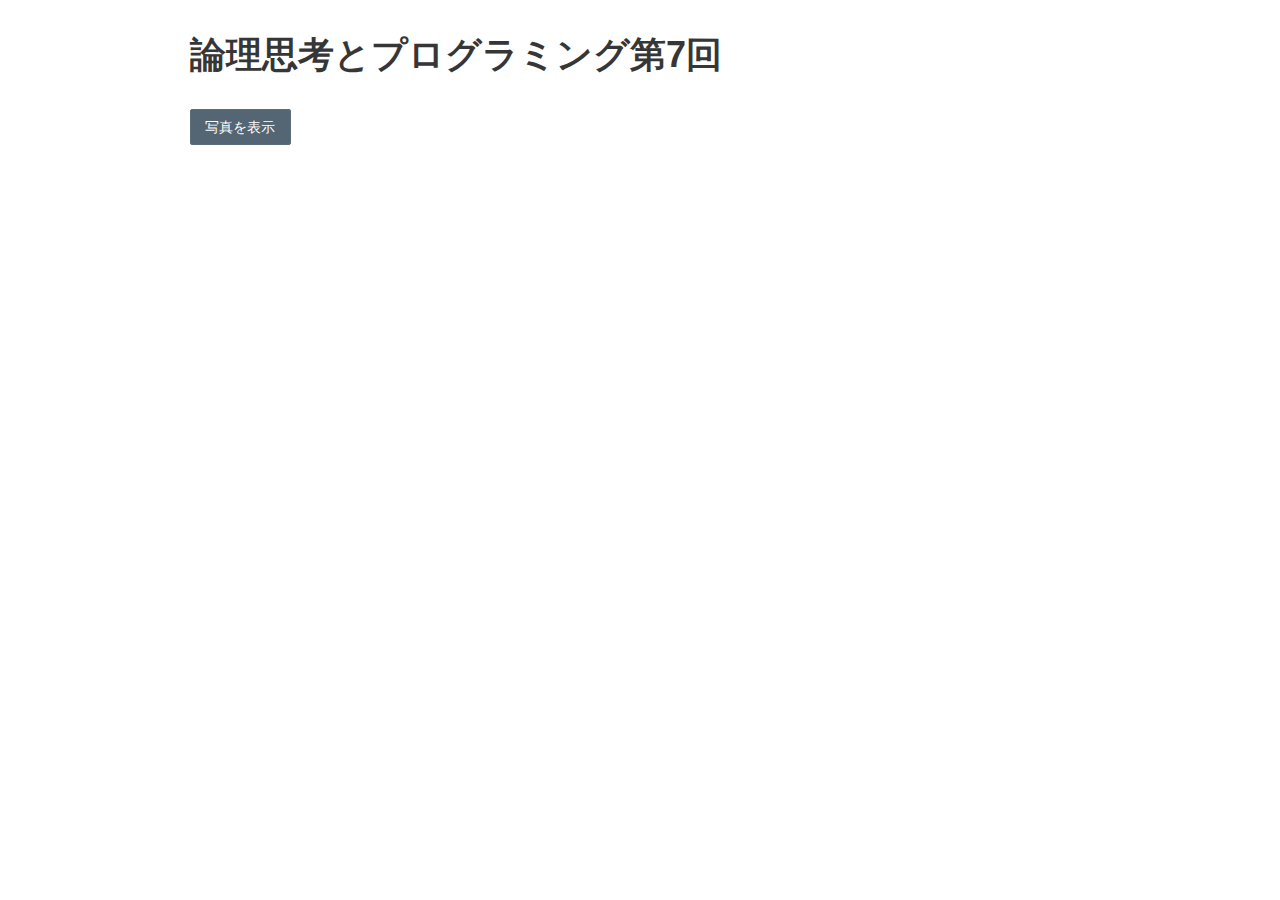
<file: index.html>
<!doctype html>
<html lang="ja">
  <head>
    <title>論理思考とプログラミング2014春学期#07</title>
    <meta charset="utf-8">
    <link rel="stylesheet" type="text/css" href="css/app.css">
  </head>
  <body>
    <article>
      <header>
        <h1>論理思考とプログラミング第7回</h1>
      </header>
      <form>
        <button type="button" id="startButton">写真を表示</button>
      </form>
      <p id="photos">
      </p>
    </article>
    <script src="js/app.js"></script>
  </body>
</html>
</file>
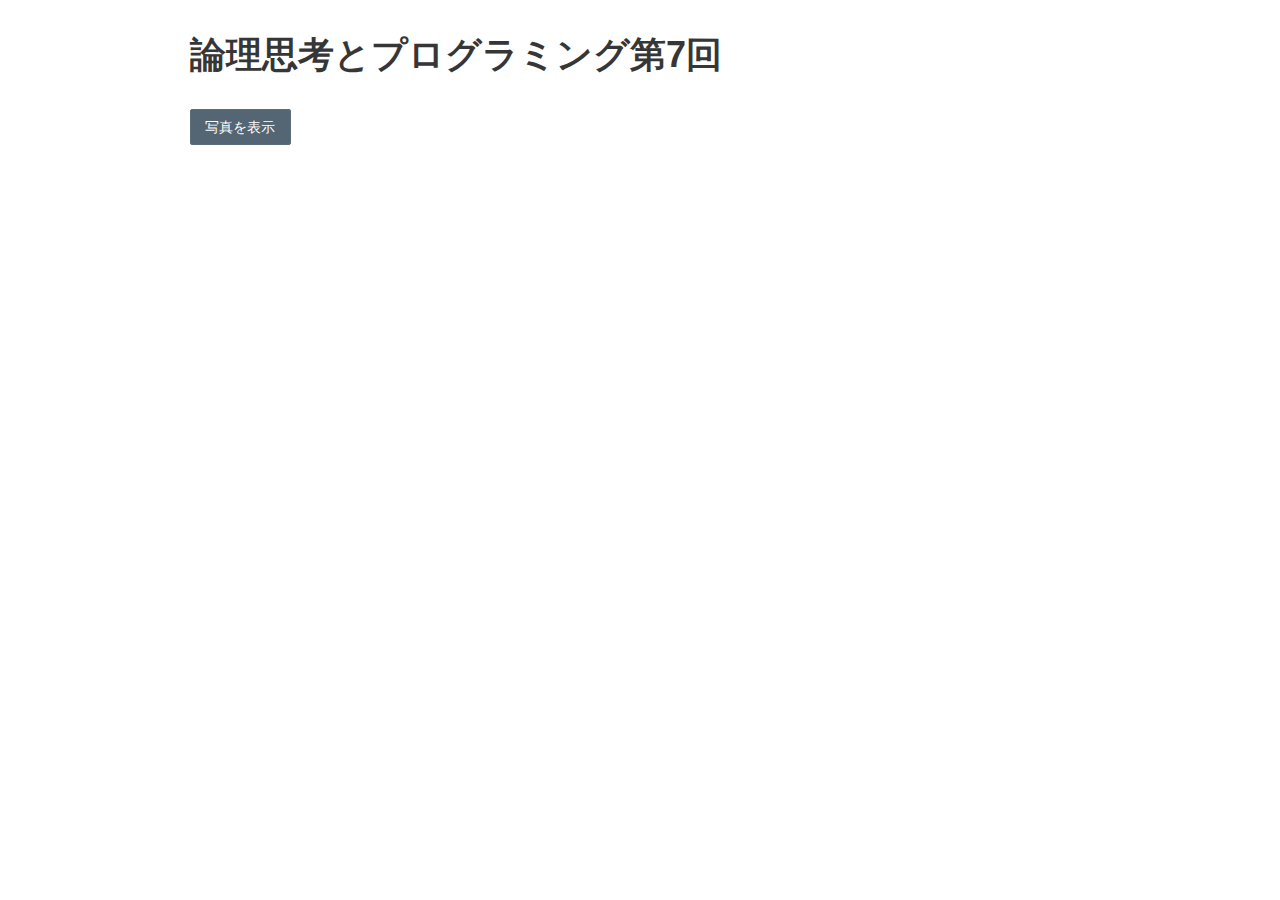
<file: gallery.html>
<!doctype html>
<html lang="ja">
  <head>
    <title>論理思考とプログラミング2014春学期#07</title>
    <meta charset="utf-8">
    <link rel="stylesheet" type="text/css" href="css/app.css">
  </head>
  <body>
    <article>
      <header>
        <h1>論理思考とプログラミング第7回</h1>
      </header>
      <form>
        <button type="button" id="startButton">写真を表示</button>
      </form>
      <p id="photos">
      </p>
    </article>
    <script src="js/gallery.js"></script>
  </body>
</html>
</file>
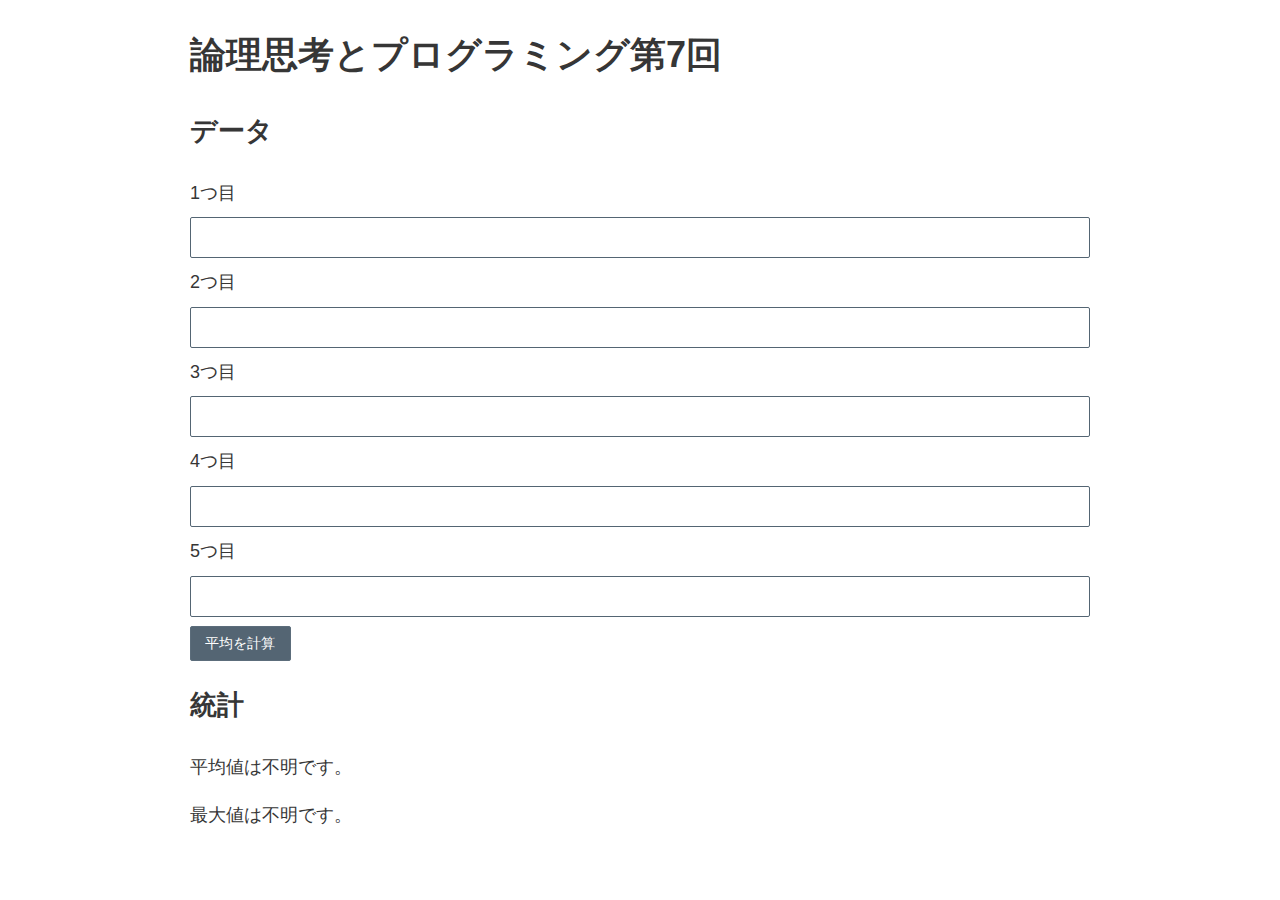
<file: stats.html>
<!doctype html>
<html lang="ja">
  <head>
    <title>論理思考とプログラミング2014春学期#07</title>
    <meta charset="utf-8">
    <link rel="stylesheet" type="text/css" href="css/app.css">
  </head>
  <body>
    <article>
      <header>
        <h1>論理思考とプログラミング第7回</h1>
      </header>
      <div class="row">
        <div class="column">
          <h2>データ</h2>
          <form>
            <label for="number_1">1つ目</label>
            <input type="text" id="number_1">
            <label for="number_1">2つ目</label>
            <input type="text" id="number_2">
            <label for="number_1">3つ目</label>
            <input type="text" id="number_3">
            <label for="number_1">4つ目</label>
            <input type="text" id="number_4">
            <label for="number_1">5つ目</label>
            <input type="text" id="number_5">
            <button type="button" id="start">平均を計算</button>
          </form>
        </div>
        <div class="column">
          <h2>統計</h2>
          <p>
            平均値は<span id="mean">不明</span>です。
          </p>
          <p>
            最大値は<span id="max">不明</span>です。
          </p>
        </div>
      </div>
    </article>
    <script src="js/stats.js"></script>
  </body>
</html>
</file>
<file: css/app.css>
body{
	font-family:'Lucida Grande','Hiragino Kaku Gothic ProN', 'ヒラギノ角ゴ ProN W3', Meiryo, メイリオ, sans-serif;
	font-size: 18px;
	line-height: 1.7;

	color: #363636;
	pading: 0;
	margin: 0;
}
article{
	width: 50em;
	margin: auto;
}
button{
	font-size: 80%;
	color: #fefefe;
	background-color: #546573;
	padding: .5em 1em;
	border: solid 1px #5c6d7b;
	border-radius: 2px;
	display: inline-block;
}
button:hover{
	background-color: #5c6d7b;
	border: solid 1px #5c6d7b;
	transition-property: background-color;
	transition-duration: 1s;
}
button:active{
	box-shadow: inset #243543 1px 1px 2px;
}
input[type=text]{
	font-size: 18px;
	color: #363636;
	box-sizing: border-box;
	width: 100%;
	margin: .5em 0;
	padding: .5em 1em;
	border-radius: 2px;
	border: solid 1px #546573;
	display: block;
}

.hidden{
	display: none;
}

.error, .warning, .info{
	font-size: 80%;
	font-weight: bold;
	padding: .5em;
	border-radius: 4px;
}

.error{
	background-color: #F26464;
}

.warning{
	background-color: #F2D541;
}

.info{
	color: #fefefe;
	background-color: #14A697;
}

#photos img{
    width: 240px;
    border: solid 1px #ccc;
    border-radius: 2px;
    padding: 10px;
    margin: 10px;
}
</file>
